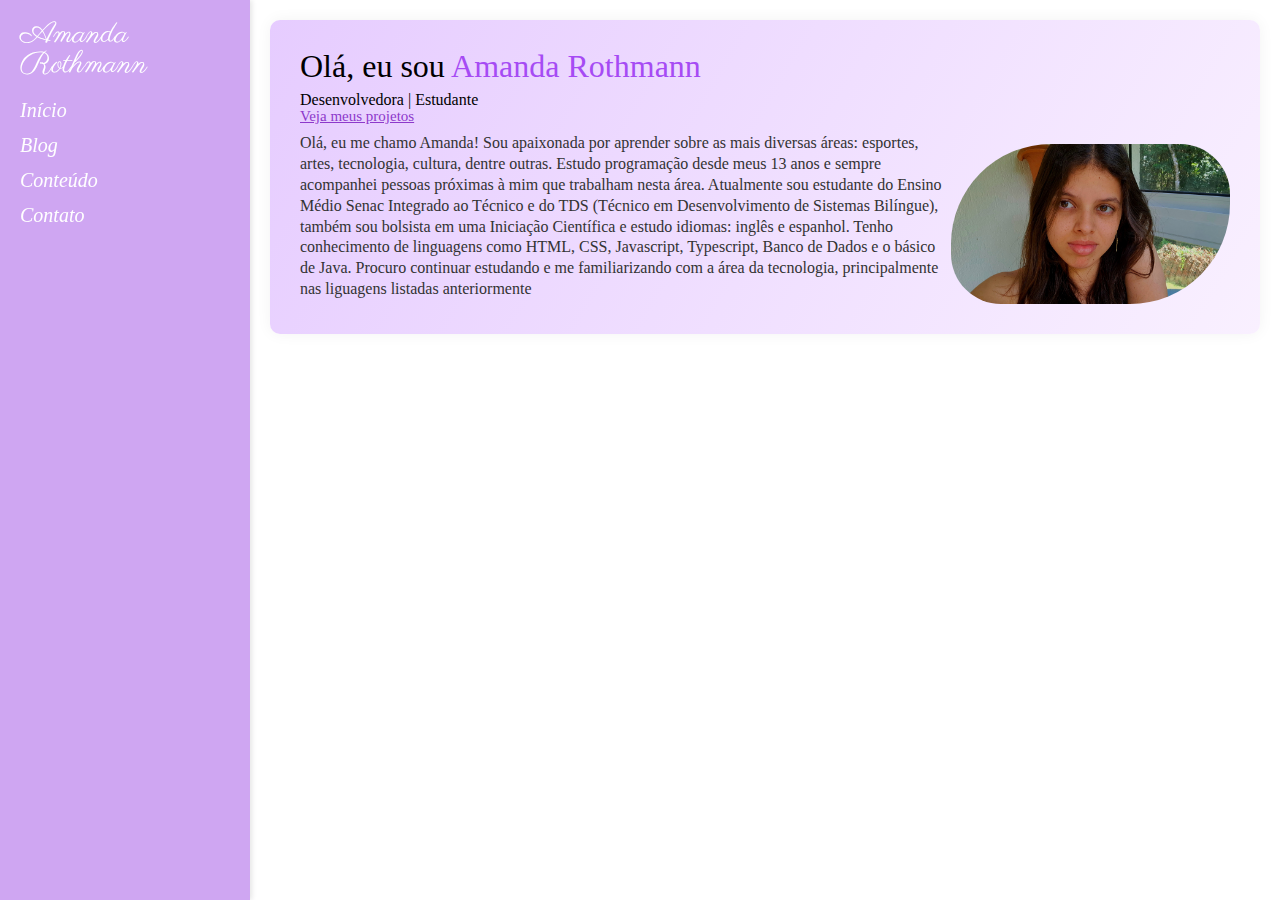
<file: index.html>
<!DOCTYPE html>
<html lang="pt-br">

<head>
    <meta charset="UTF-8" />
    <meta name="viewport" content="width=device-width, initial-scale=1.0" />
    <title>Início | Amanda Rothmann</title>
    <link rel="stylesheet" href="./Portfolio-amanda/CSS/reset.css">
    <link rel="stylesheet" href="./Portfolio-amanda/CSS/style.css">
    <link rel="preconnect" href="https://fonts.googleapis.com">
    <link rel="preconnect" href="https://fonts.gstatic.com" crossorigin>
    <link href="https://fonts.googleapis.com/css2?family=Parisienne&display=swap" rel="stylesheet">
</head>

<body>
    <div class="container">
        <aside class="sidebar">
            <h2 class="parisienne-regular">Amanda Rothmann</h2>
            <nav>
                <ul>
                    <li><a class="link" href="index.html"><i class="inicio"></i>Início</a></li>
                    <li><a class="link" href="blog.html"><i class="blog"></i>Blog</a></li>
                    <li><a class="link" href="conteudo.html"><i class="conteudo"></i>Conteúdo</a></li>
                    <li><a class="link" href="contato.html"><i class="contato"></i>Contato</a></li>
                </ul>
            </nav>
        </aside>

        <main class="content">
            <section class="me">
                <h1>Olá, eu sou <i>Amanda Rothmann</i></h1>
                <p>Desenvolvedora | Estudante</p>
                <a href="blog.html">Veja meus projetos</a>

                <div id="container-me">
                    <p class="p-about" id="first-p">Olá, eu me chamo Amanda! Sou apaixonada por aprender sobre as mais diversas áreas: esportes, artes, tecnologia, cultura, dentre outras.
                    Estudo programação desde meus 13 anos e sempre acompanhei pessoas próximas à mim que trabalham nesta área.
                    Atualmente sou estudante do Ensino Médio Senac Integrado ao Técnico e do TDS (Técnico em Desenvolvimento de Sistemas Bilíngue), também sou bolsista em uma Iniciação Científica e estudo idiomas: inglês e espanhol.
                    Tenho conhecimento de linguagens como HTML, CSS, Javascript, Typescript, Banco de Dados e o básico de Java.
                    Procuro continuar estudando e me familiarizando com a área da tecnologia, principalmente nas liguagens listadas anteriormente</p>

                    <img id="image-me" src="./Portfolio-amanda/IMG/image-me.jpg" alt="foto - autora, amanda-rothmann">
                </div>
            </section>
        </main>
    </div>
</body>

</html>
</file>
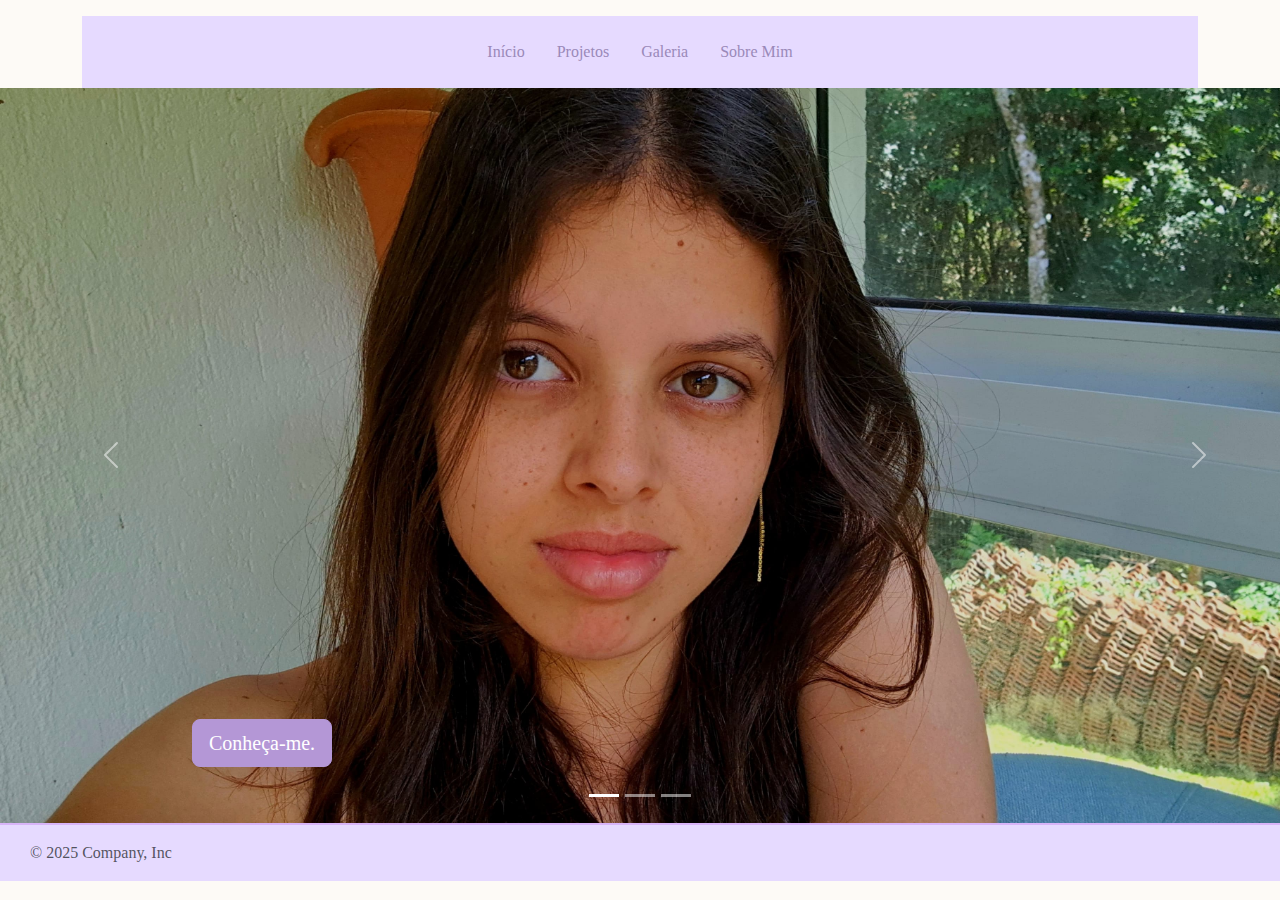
<file: Bootstrap/index.html>
<!DOCTYPE html>
<html lang="pt-br">

<head>
    <meta charset="UTF-8">
    <meta name="viewport" content="width=device-width, initial-scale=1.0">
    <title>Início | amanda-rothmann</title>
    <link rel="stylesheet" href="https://cdn.jsdelivr.net/npm/bootstrap@5.3.5/dist/css/bootstrap.min.css">

    <style>
        :root {
            --roxo-claro: #d8b4f8;
            --roxo-pastel: #c9b6e4;
            --lavanda: #e6daff;
            --off-white: #fdfaf6;
            --roxo-médio: #b497d6;
            --roxo-escuro: #9a89b9;
        }

        body {
            background-color: var(--off-white);
            color: #5e4b75;
            font-family: 'Times New Roman', Times, serif;
        }

        header {
            background-color: var(--lavanda);
            margin-top: 1rem;
        }

        .nav-pills .nav-link {
            color: var(--roxo-escuro);
        }

        .carousel-inner {
            background-color: var(--lavanda);
        }

        .btn-primary {
            background-color: var(--roxo-médio);
            border-color: var(--roxo-médio);
        }

        .btn-primary:hover {
            background-color: var(--roxo-escuro);
            border-color: var(--roxo-escuro);
        }

        footer {
            background-color: var(--lavanda);
            color: var(--roxo-escuro);
            border-top: 2px solid var(--roxo-claro);
        }

        span {
            margin-left: 30px;
        }

        .carousel-caption h1,
        .carousel-caption p {
            color: #4a3f58;
        }
    </style>
</head>

<body>
    <div class="container">
        <header class="d-flex justify-content-center py-3">
            <ul class="nav nav-pills">
                <li class="nav-item"><a href="index.html" class="nav-link">Início</a></li>
                <li class="nav-item"><a href="blog.html" class="nav-link">Projetos</a></li>
                <li class="nav-item"><a href="galery.html" class="nav-link">Galeria</a></li>
                <li class="nav-item"><a href="about.html" class="nav-link">Sobre Mim</a></li>
            </ul>
        </header>
    </div>

    <main>
        <div id="myCarousel" class="carousel slide mb-6" data-bs-ride="carousel">
            <div class="carousel-indicators">
                <button type="button" data-bs-target="#myCarousel" data-bs-slide-to="0" class="active"
                    aria-current="true" aria-label="Slide 1"></button>
                <button type="button" data-bs-target="#myCarousel" data-bs-slide-to="1" aria-label="Slide 2"></button>
                <button type="button" data-bs-target="#myCarousel" data-bs-slide-to="2" aria-label="Slide 3"></button>
            </div>
            <div class="carousel-inner">
                <div class="carousel-item active">
                    <img src="img/amanda-image.jfif" class="bd-placeholder-img" width="100%" height="100%" xmlns="http://www.w3.org/2000/svg"
                        aria-hidden="true" preserveAspectRatio="xMidYMid slice">
                        <rect width="100%" height="100%" fill="var(--bs-secondary-color)" />
                </img>
                    <div class="container">
                        <div class="carousel-caption text-start">
                            <p><a class="btn btn-lg btn-primary" href="about.html">Conheça-me.</a></p>
                        </div>
                    </div>
                </div>
                <div class="carousel-item">
                    <img src="img/code.jpg" class="bd-placeholder-img" width="100%" height="100%" xmlns="http://www.w3.org/2000/svg"
                        aria-hidden="true" preserveAspectRatio="xMidYMid slice">
                        <rect width="100%" height="100%" fill="var(--bs-secondary-color)" />
                </img>
                    <div class="container">
                        <div class="carousel-caption">
                            <p><a class="btn btn-lg btn-primary" href="blog.html">Veja meus projetos</a></p>
                        </div>
                    </div>
                </div>
                <div class="carousel-item">
                    <img src="img/galery.jpg" class="bd-placeholder-img" width="100%" height="100%" xmlns="http://www.w3.org/2000/svg"
                        aria-hidden="true" preserveAspectRatio="xMidYMid slice">
                        <rect width="100%" height="100%" fill="var(--bs-secondary-color)" />
                </img>
                    <div class="container">
                        <div class="carousel-caption text-end">
                            <p><a class="btn btn-lg btn-primary" href="galery.html">Veja minha Galeria</a></p>
                        </div>
                    </div>
                </div>
            </div>
            <button class="carousel-control-prev" type="button" data-bs-target="#myCarousel" data-bs-slide="prev">
                <span class="carousel-control-prev-icon" aria-hidden="true"></span>
                <span class="visually-hidden">Previous</span>
            </button>
            <button class="carousel-control-next" type="button" data-bs-target="#myCarousel" data-bs-slide="next">
                <span class="carousel-control-next-icon" aria-hidden="true"></span>
                <span class="visually-hidden">Next</span>
            </button>
        </div>
    </main>

    <footer class="d-flex py-3">
        <div class="col-md-4 d-flex align-items-center">
            <span class="mb-3 mb-md-0 text-body-secondary">&copy; 2025 Company, Inc</span>
        </div>
    </footer>

    <script src="https://cdn.jsdelivr.net/npm/bootstrap@5.3.5/dist/js/bootstrap.bundle.min.js"></script>
</body>

</html>
</file>
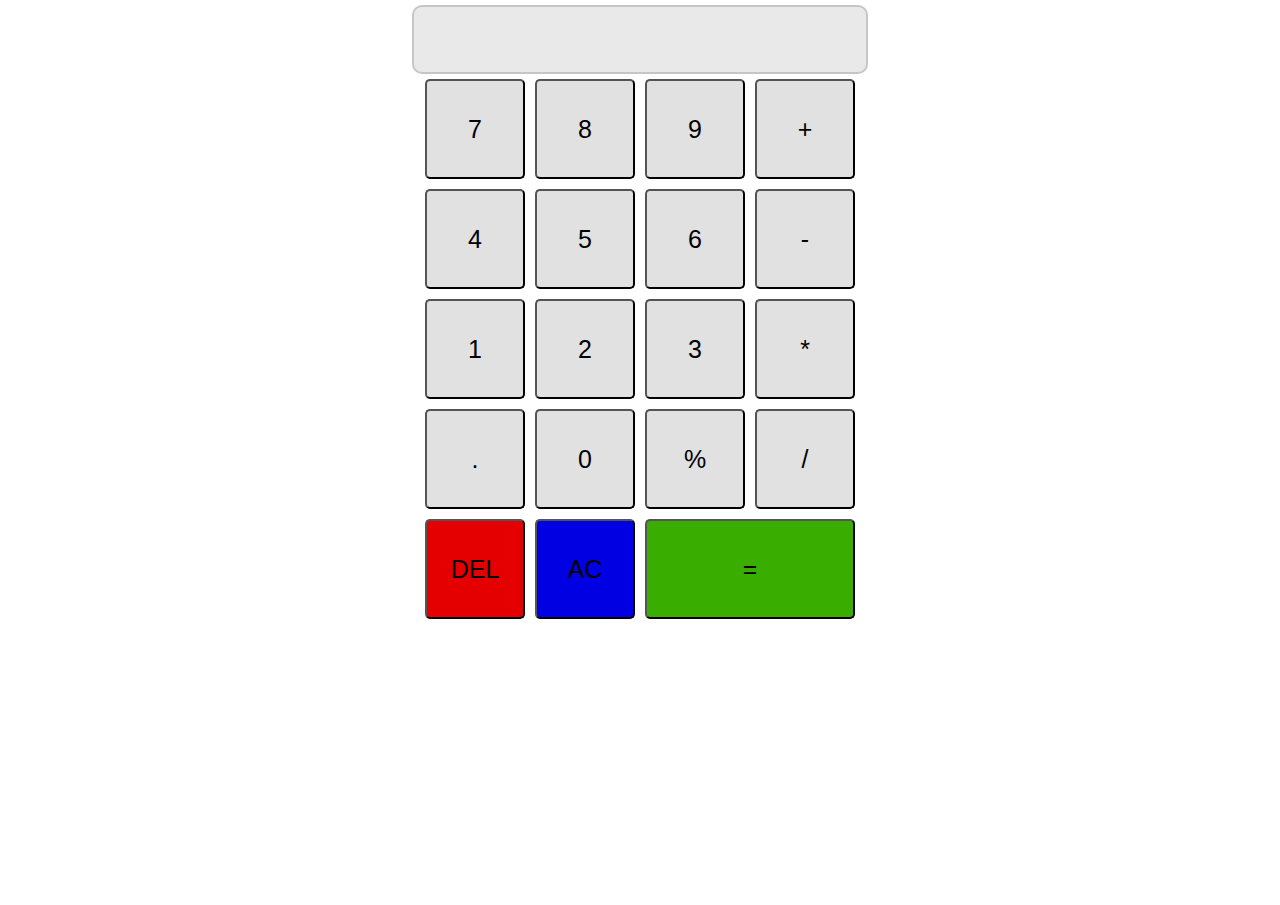
<file: Calculadora/index.html>
<!DOCTYPE html>
<html lang="pt-br">
<head>
    <meta charset="UTF-8">
    <meta name="viewport" content="width=device-width, initial-scale=1.0">
    <title>Front End Web | Calculadora</title>
    <link rel="stylesheet" href="reset.css">
    <link rel="stylesheet" href="style.css">
</head>
<body>
    <main id="calculator">
        <input type="text" id="inputText" disabled>

        <div id="buttons">
            <button class="button" onclick="addNumber('7')">7</button>
            <button class="button" onclick="addNumber('8')">8</button>
            <button class="button" onclick="addNumber('9')">9</button>
            <button class="button" onclick="addOperator('+')">+</button>

            <button class="button" onclick="addNumber('4')">4</button>
            <button class="button" onclick="addNumber('5')">5</button>
            <button class="button" onclick="addNumber('6')">6</button>
            <button class="button" onclick="addOperator('-')">-</button>

            <button class="button" onclick="addNumber('1')">1</button>
            <button class="button" onclick="addNumber('2')">2</button>
            <button class="button" onclick="addNumber('3')">3</button>
            <button class="button" onclick="addOperator('*')">*</button>

            <button class="button" onclick="addDecimal()">.</button>
            <button class="button" onclick="addNumber('0')">0</button>
            <button class="button" onclick="addOperator('%')">%</button>

            <button class="button" onclick="addOperator('/')">/</button>

            <button id="delete" class="button" onclick="delText()">DEL</button>
            <button id="clear" class="button" onclick="clearText()">AC</button>
            <button id="equal-button" class="button" onclick="calculate()">=</button>
        </div>
    </main>

    <script src="script.js"></script>
</body>
</html>
</file>
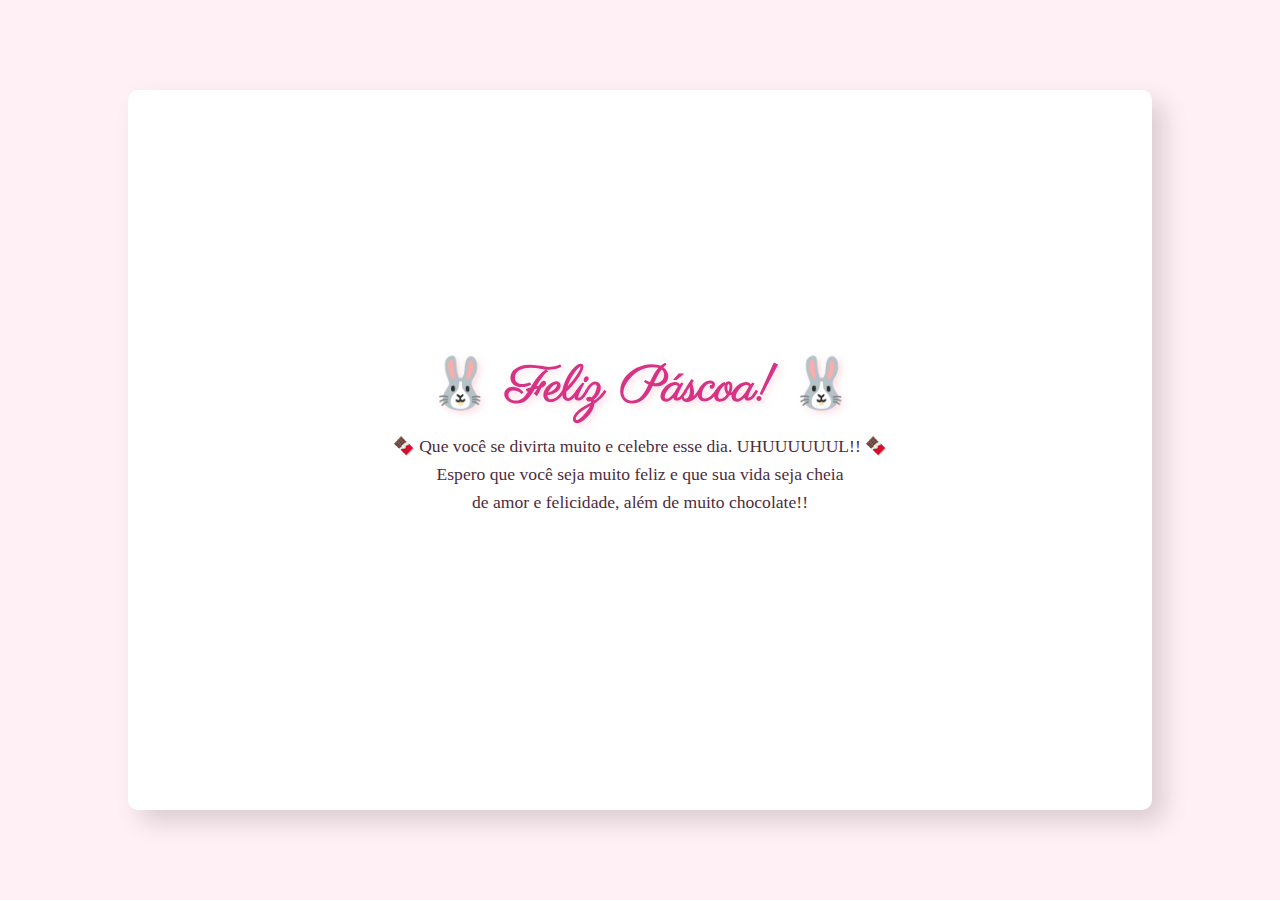
<file: Pascoa/index.html>
<!DOCTYPE html>
<html lang="pt-BR">

<head>
    <meta charset="UTF-8" />
    <meta name="viewport" content="width=device-width, initial-scale=1.0" />
    <title>Cartão de Páscoa</title>
    <link rel="stylesheet" href="style.css" />
    <link rel="preconnect" href="https://fonts.googleapis.com">
    <link rel="preconnect" href="https://fonts.gstatic.com" crossorigin>
    <link href="https://fonts.googleapis.com/css2?family=Parisienne&display=swap" rel="stylesheet">
</head>

<body>
    <div class="div-pascoa">
        <h1 class="feliz">🐰 Feliz Páscoa! 🐰</h1>
        <p class="mensagem">
            🍫 Que você se divirta muito e celebre esse dia. UHUUUUUUL!! 🍫
            <br>
            Espero que você seja muito feliz e que sua vida seja cheia <br>de amor e felicidade, além de muito chocolate!!
        </p>
        <div class="ovos">
        </div>
    </div>
</body>

</html>
</file>
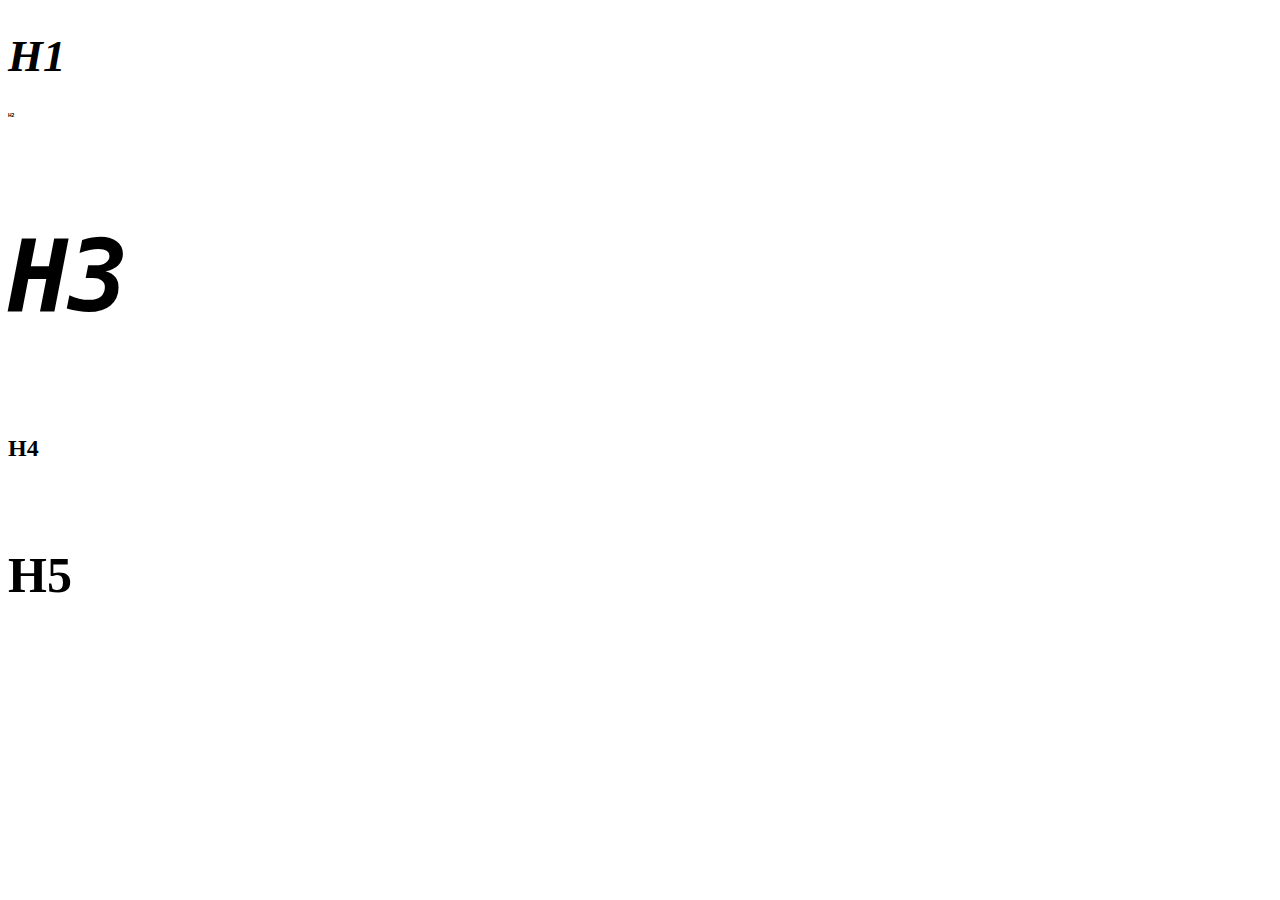
<file: Aulas/Aula03/index.html>
<!DOCTYPE html>
<html lang="pt-BR">
<head>
    <meta charset="UTF-8">
    <meta name="viewport" content="width=device-width, initial-scale=1.0">
    <title>Front End 3</title>
    <link rel="stylesheet" href="./css/style.css">
</head>
<body>
    <h1>H1</h1>
    <h2>H2</h2>
    <h3>H3</h3>
    <h4>H4</h4>
    <h5>H5</h5>
</body>
</html>
</file>
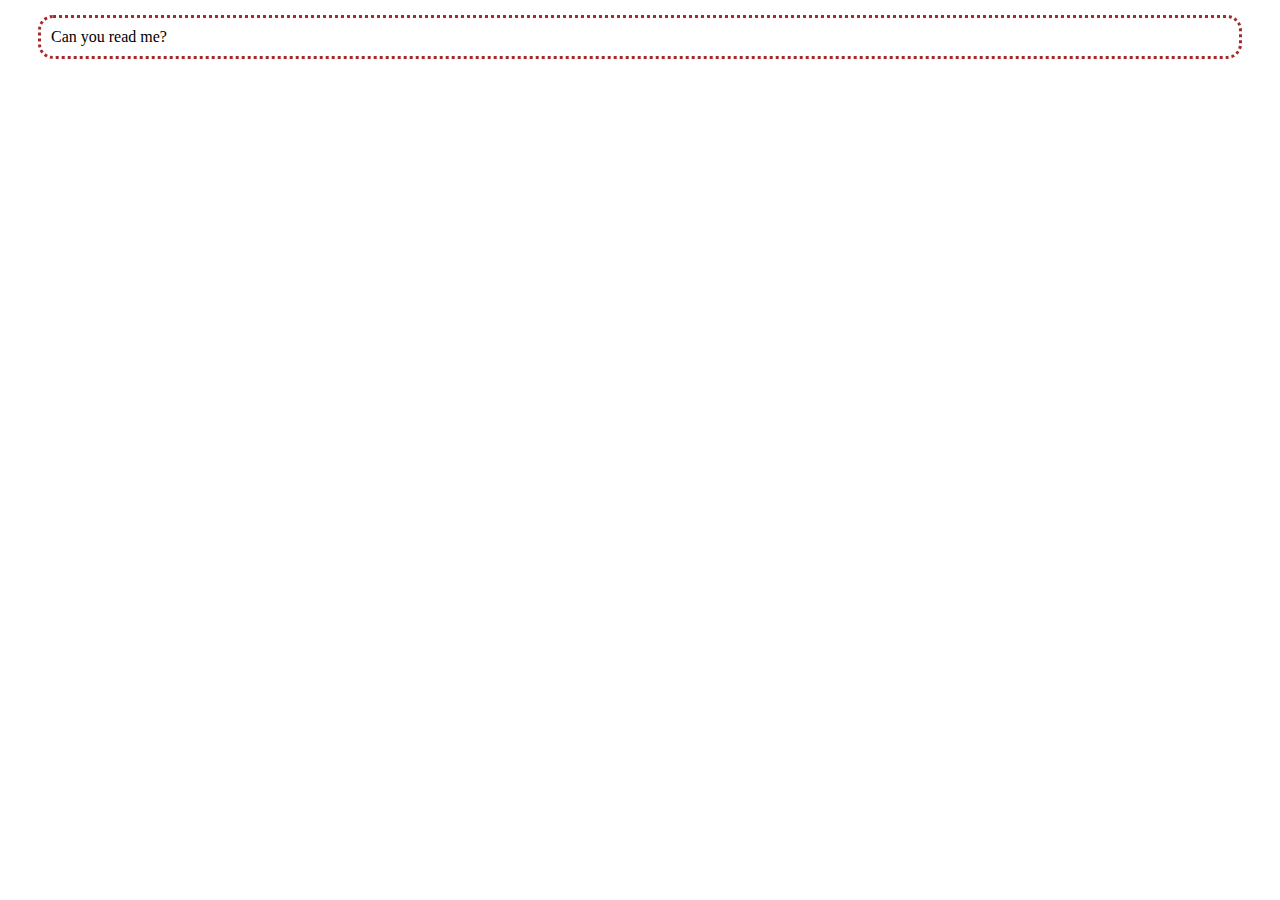
<file: Aulas/Aula04/index.html>
<!DOCTYPE html>
<html lang="en">

<head>
    <meta charset="UTF-8">
    <meta name="viewport" content="width=device-width, initial-scale=1.0">
    <title>Front End 4.0</title>
    <link rel="stylesheet" href="./CSS/style.css">
</head>

<body>
    <p>Can you read me?</p>
</body>

</html>
</file>
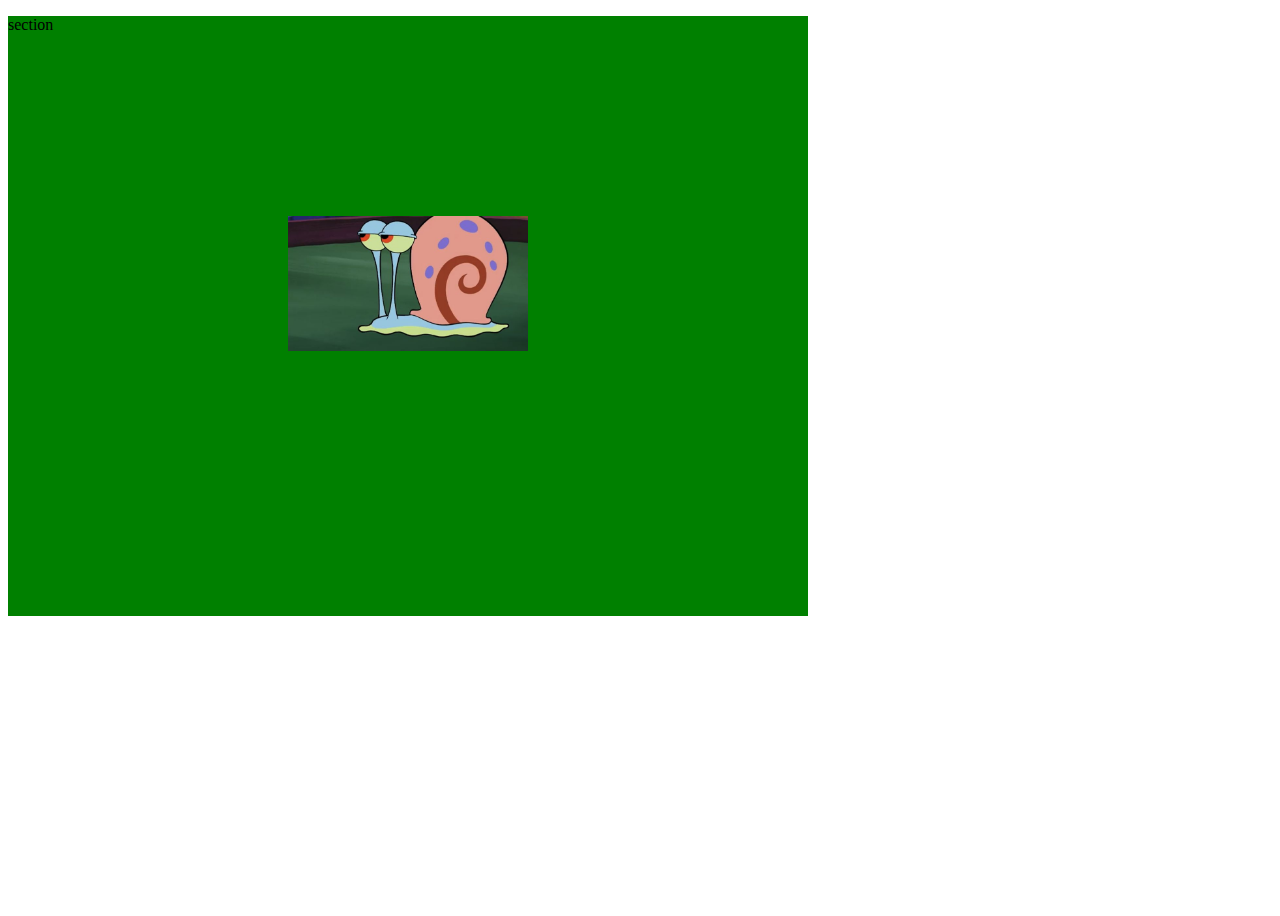
<file: Aulas/Aula06/index.html>
<!DOCTYPE html>
<html lang="pt-BR">
<head>
    <meta charset="UTF-8">
    <meta name="viewport" content="width=device-width, initial-scale=1.0">
    <title>Front End Web 6.1</title>
    <link rel="stylesheet" href="./CSS/style.css">
</head>
<body>
    <section class="dpainel">
        <img id="gary-image" src="./IMG/gary_image.jpg" alt="imagem de Gary o caramujo de Bob Esponja">
        <p>section</p>
    </section>
</body>
</html>
</file>
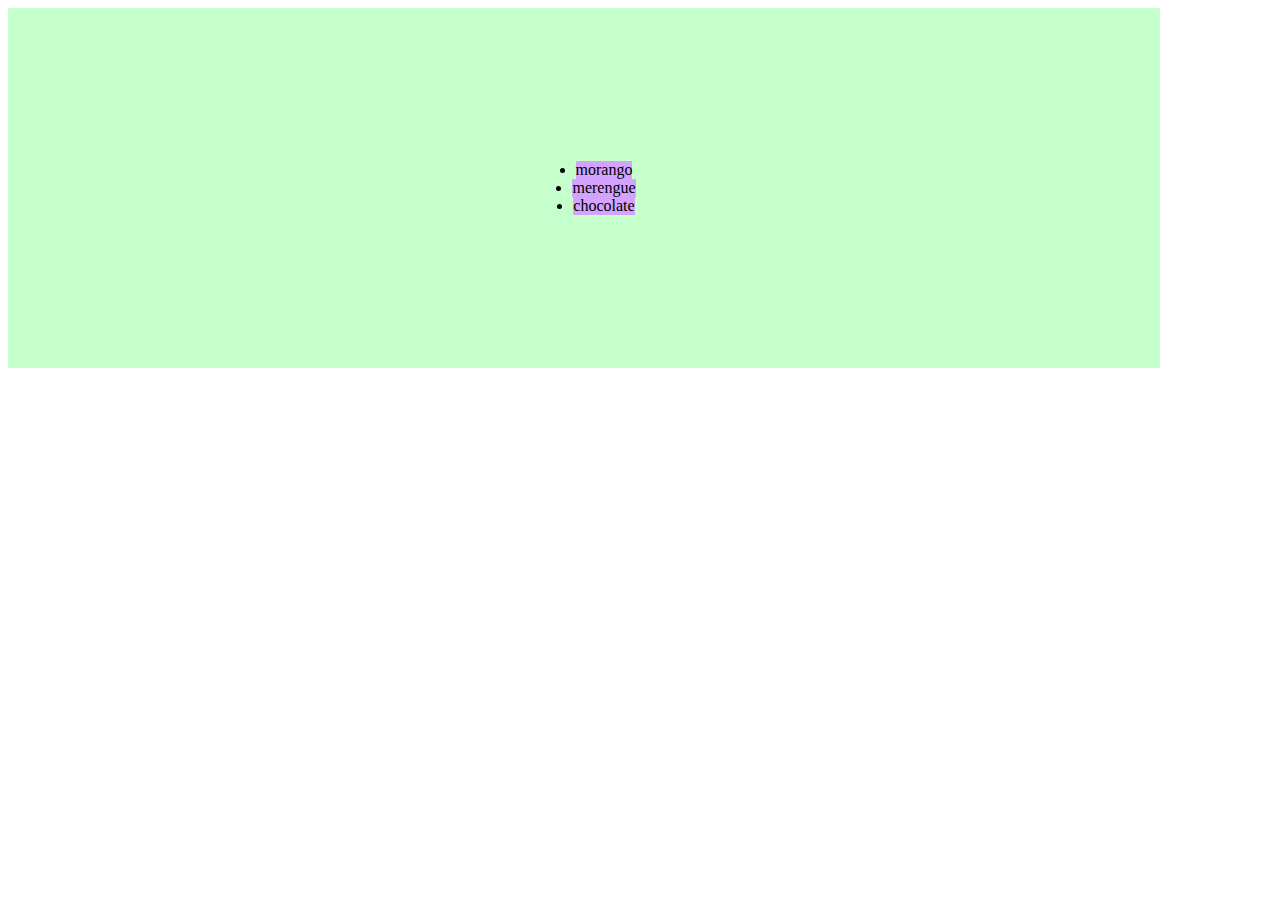
<file: Aulas/Aula07/index.html>
<!DOCTYPE html>
<html lang="en">

<head>
    <meta charset="UTF-8">
    <meta name="viewport" content="width=device-width, initial-scale=1.0">
    <title>Front End Web 7.0</title>
    <link rel="stylesheet" href="./CSS/style.css">
</head>

<body>
    <main class="container">
        <ul>
            <li>morango</li>
            <li>merengue</li>
            <li>chocolate</li>
        </ul>

    </main>
</body>

</html>
</file>
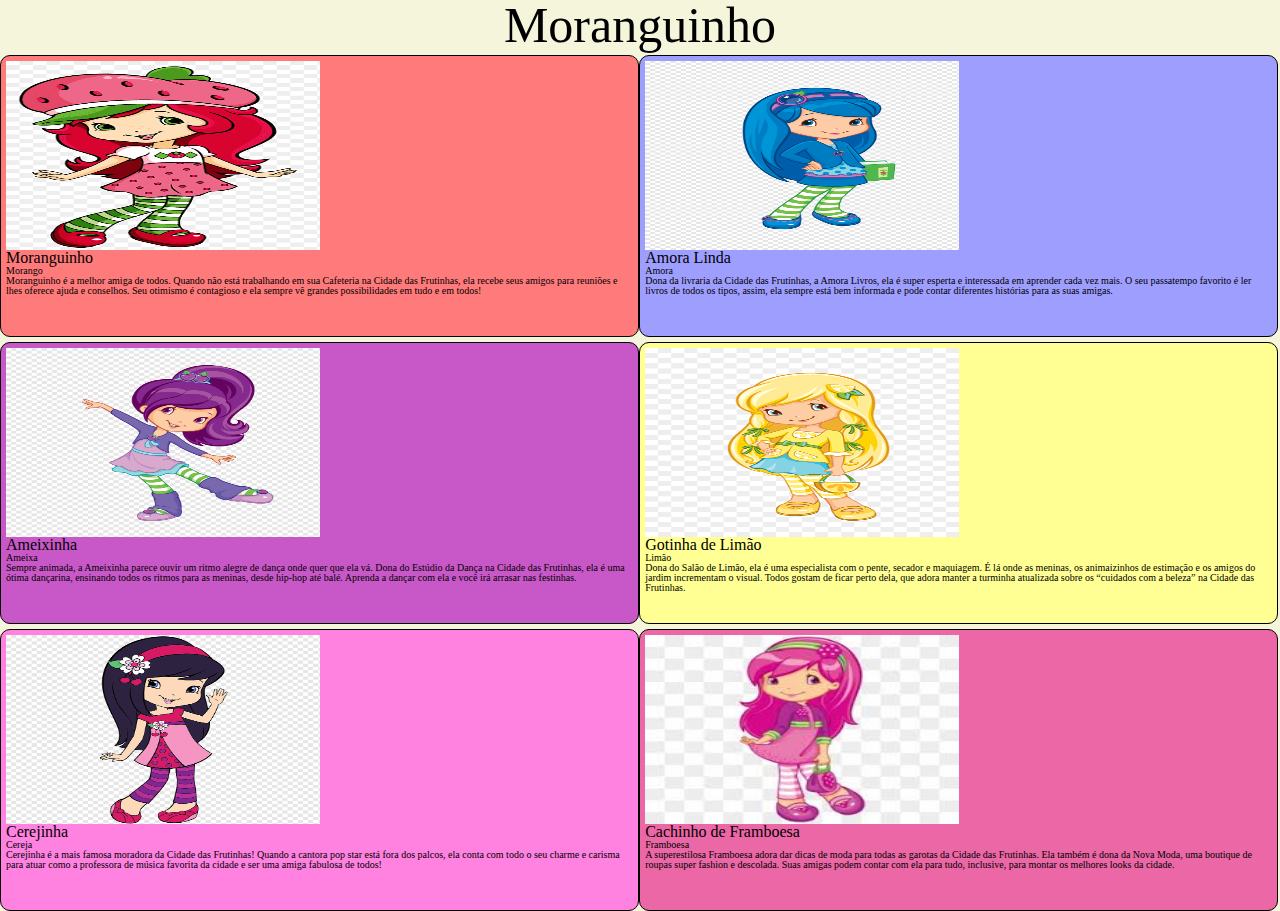
<file: Aulas/Aula08/index.html>
<!DOCTYPE html>
<html lang="pt-BR">

<head>
    <meta charset="UTF-8">
    <meta name="viewport" content="width=device-width, initial-scale=1.0">
    <title>Front End Web 8.1</title>
    <link rel="stylesheet" href="./CSS/reset.css">
    <link rel="stylesheet" href="./CSS/style.css">
</head>

<body>
    <header>
        <h1>Moranguinho</h1>
    </header>
    <main class="container">
        <div class="personagem" data-classe="morango" id="moranguinho">
            <img class="img-personagem" src="./IMG/moranguinho.png" alt="moranguinho">
            <h3>Moranguinho</h3>
            <p><i>Morango</i></p>
            <p>Moranguinho é a melhor amiga de todos. Quando não está trabalhando em sua Cafeteria na Cidade das
                Frutinhas,
                ela recebe seus amigos para reuniões e lhes oferece ajuda e conselhos. Seu otimismo é contagioso e ela
                sempre vê grandes possibilidades em tudo e em todos!</p>
        </div>
        <div class="personagem" data-classe="amora" id="amora">
            <img class="img-personagem" src="./IMG/amora.png" alt="amora">
            <h3>Amora Linda</h3>
            <p><i>Amora</i></p>
            <p>Dona da livraria da Cidade das Frutinhas, a Amora Livros, ela é super esperta e interessada em aprender
                cada
                vez mais. O seu passatempo favorito é ler livros de todos os tipos, assim, ela sempre está bem informada
                e
                pode contar diferentes histórias para as suas amigas.</p>
        </div>
        <div class="personagem" data-classe="ameixa" id="ameixinha">
            <img class="img-personagem" src="./IMG/ameixinha.png" alt="">
            <h3>Ameixinha</h3>
            <p><i>Ameixa</i></p>
            <p>Sempre animada, a Ameixinha parece ouvir um ritmo alegre de dança onde quer que ela vá. Dona do Estúdio
                da
                Dança na Cidade das Frutinhas, ela é uma ótima dançarina, ensinando todos os ritmos para as meninas,
                desde
                hip-hop até balé. Aprenda a dançar com ela e você irá arrasar nas festinhas.</p>
        </div>
        <div class="personagem" data-classe="limao" id="limaozinha">
            <img class="img-personagem" src="./IMG/limaozinha.png" alt="limaozinha">
            <h3>Gotinha de Limão</h3>
            <p><i>Limão</i></p>
            <p>Dona do Salão de Limão, ela é uma especialista com o pente, secador e maquiagem. É lá onde as meninas, os
                animaizinhos de estimação e os amigos do jardim incrementam o visual. Todos gostam de ficar perto dela,
                que
                adora manter a turminha atualizada sobre os “cuidados com a beleza” na Cidade das Frutinhas.</p>
        </div>
        <div class="personagem" data-classe="cereja" id="cerejinha">
            <img class="img-personagem" src="./IMG/cerejinha.png" alt="cerejinha">
            <h3>Cerejinha</h3>
            <p><i>Cereja</i></p>
            <p>Cerejinha é a mais famosa moradora da Cidade das Frutinhas! Quando a cantora pop star está fora dos
                palcos,
                ela conta com todo o seu charme e carisma para atuar como a professora de música favorita da cidade e
                ser
                uma amiga fabulosa de todos!</p>
        </div>
        <div class="personagem" data-classe="framboesa" id="framboesa">
            <img class="img-personagem" src="./IMG/framboesa.jpg" alt="framboesa">
            <h3>Cachinho de Framboesa</h3>
            <p><i>Framboesa</i></p>
            <p>A superestilosa Framboesa adora dar dicas de moda para todas as garotas da Cidade das Frutinhas. Ela
                também é
                dona da Nova Moda, uma boutique de roupas super fashion e descolada. Suas amigas podem contar com ela
                para
                tudo, inclusive, para montar os melhores looks da cidade.</p>
        </div>
    </main>
</body>

</html>
</file>
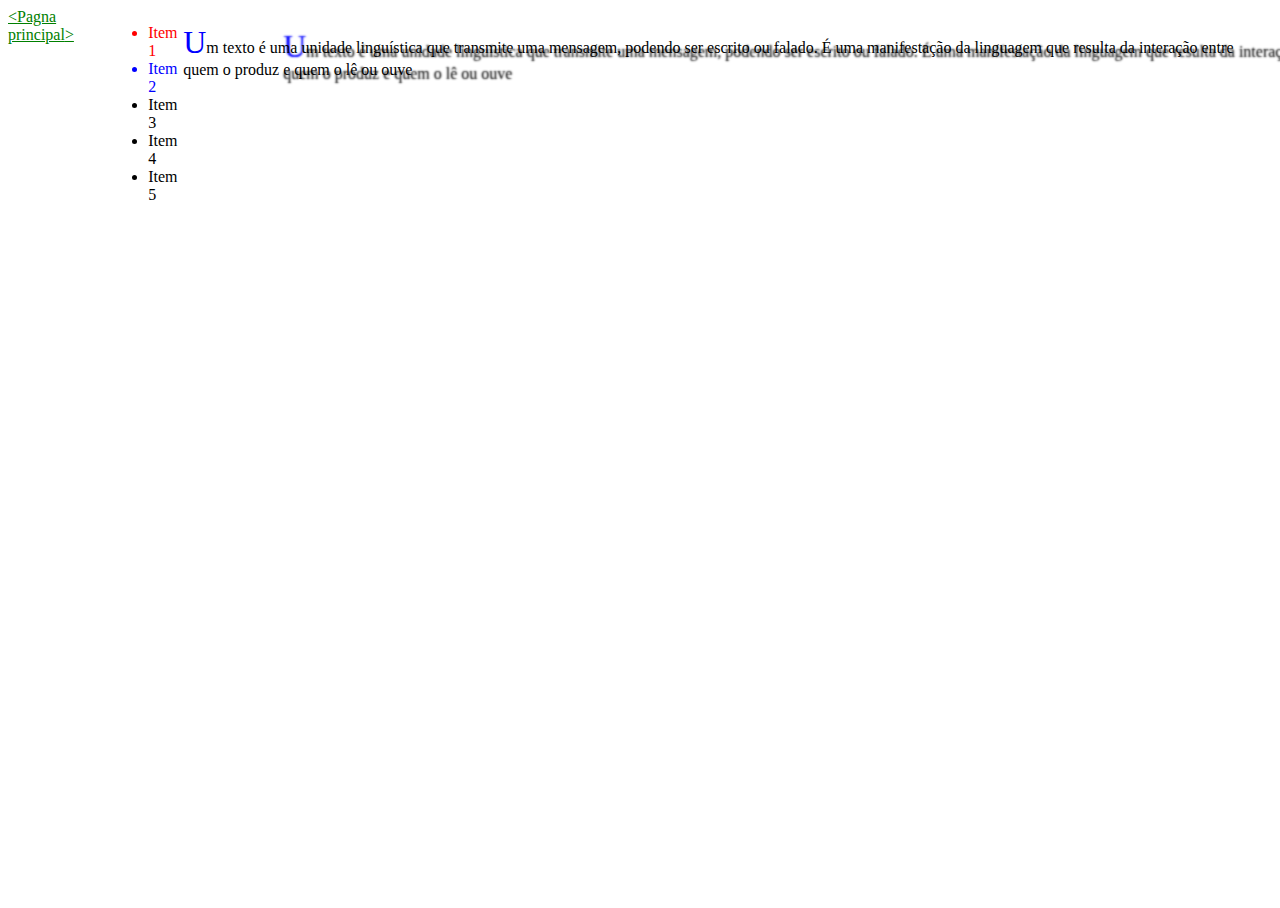
<file: Aulas/Aula10/index.html>
<!DOCTYPE html>
<html lang="en">

<head>
    <meta charset="UTF-8">
    <meta name="viewport" content="width=device-width, initial-scale=1.0">
    <title>Document</title>
    <link rel="stylesheet" href="./CSS/style.css">
</head>

<body>
    <main>
        <a href="index.html">Pagna principal</a>
        <ul>
            <li>Item 1</li>
            <li>Item 2</li>
            <li>Item 3</li>
            <li>Item 4</li>
            <li>Item 5</li>
        </ul>

        <p>Um texto é uma unidade linguística que transmite uma mensagem, podendo ser escrito ou falado. É uma
            manifestação da linguagem que resulta da interação entre quem o produz e quem o lê ou ouve</p>
    </main>
</body>

</html>
</file>
<file: Portfolio-amanda/CSS/style.css>
* {
    margin: 0;
    padding: 0;
    box-sizing: border-box;
    font-family: 'Times New Roman', Times, serif;
}

body, html {
    width: 100%;
    height: 100%;
}

/*Correção de tamanhos (títulos)*/
h1 {
    font-size: 32px;
    margin-bottom: 10px;
}

h2 {
    font-size: 24px;
}

h3 {
    font-size: 18px;
}

a {
    font-size: 15px;
}

.link {
    font-size: 20px;
    font-style: italic;
}

.parisienne-regular {
    font-family: "Parisienne", cursive;
    font-size: 30px;
}

#container-me {
    display: flex;
    justify-content: center;
    align-items: center;
    width: 100%;
    height: auto;
}

.sidebar {
    display: block;
    width: 250px;
    background-color: #cfa6f2;
    color: #fff;
    padding: 20px;
    position: fixed;
    height: 100%;
    box-shadow: 2px 0 5px rgba(0, 0, 0, 0.1);
}

.sidebar h2 {
    margin-bottom: 20px;
}

.sidebar nav ul {
    list-style: none;
}

.sidebar nav ul li {
    margin-bottom: 15px;
}

.sidebar nav ul li a {
    color: #fff;
    text-decoration: none;
    transition: color 0.3s;
}

.sidebar nav ul li a:hover {
    color: #fce4ff;
}

.content {
    margin-left: 250px;
    padding: 20px;
}

.me {
    background: linear-gradient(120deg, #e6ccff, #f9f0ff);
    padding: 30px;
    border-radius: 10px;
    margin-bottom: 10px;
    box-shadow: 0 0 15px rgba(0, 0, 0, 0.05);
    animation: fadeIn 1s ease;
}

.me h1 {
    margin-bottom: 10px;
}

.me h1 i {
    color: #a64bf4;
}


.projects {
    margin-top: 30px;
}

.projects h2 {
    margin-bottom: 20px;
}

.project-card {
    background: linear-gradient(120deg, #e6ccff, #f9f0ff);
    width: 32.7%;
}

.image-project {
    width: 100%;
}

a {
    color: #8d39cb;
}

a:hover {
    color: #320056;
}

@keyframes fadeIn {
    from {
        opacity: 0;
        transform: translateY(20px);
    }

    to {
        opacity: 1;
        transform: translateY(0);
    }
}

@media (max-width: 768px) {
    .sidebar {
        position: relative;
        width: 100%;
        height: auto;
    }

    .content {
        margin-left: 0;
        padding: 10px;
    }

    .contact {
        text-align: center;
    }
}

.projects h3 {
    margin-bottom: 20px;
}

.project-grid {
    display: flex;
    flex-wrap: wrap;
    gap: 10px;
}

.project-card {
    background-color: #f2e6fc;
    padding: 10px;
    border-radius: 10px;
    box-shadow: 0 5px 10px rgba(0, 0, 0, 0.05);
    transition: transform 0.3s ease, box-shadow 0.3s ease;
    min-width: 350px;
}

.project-card:hover {
    transform: translateY(-5px);
    box-shadow: 0 10px 20px rgba(0, 0, 0, 0.1);
}

.image-project {
    width: 100%;
    border-radius: 2px;
    margin-bottom: 5px;
}

#image-me {
    width: 30%;
    margin-top: 20px;
    border-radius: 100px 50px;
    display: flex;
    align-self: center;
}

.p-about {
    font-size: 16px;
    line-height: 1.3;
    color: #333;
    margin-top: 5px;
}

@media (max-width: 768px) {
    .sidebar {
        position: relative;
        width: 100%;
        height: auto;
    }

    .content {
        margin-left: 0;
        padding: 10px;
    }

    .project-grid {
        flex-direction: column;
    }

    .project-card {
        width: 100%;
    }
}

.content-posts {
    display: flex;
    flex-direction: column;
    gap: 15px;
    margin-top: 20px;
}

.content-post {
    background-color: #fdf6ff;
    padding: 15px;
    border-left: 4px solid #c49edb;
    border-radius: 12px;
    box-shadow: 0 2px 6px rgba(0, 0, 0, 0.05);
}

.content-post h2 {
    margin-bottom: 5px;
    color: #a84eb9;
}

.post {
    background: linear-gradient(120deg, #e6ccff, #f9f0ff);
    border-radius: 15px;
    padding: 15px;
    width: auto;
    text-align: center;
    box-shadow: 0 4px 10px rgba(0, 0, 0, 0.3);
}

#inputlupa {
    width: 50%;
}

#btn-buscar {
    background-color: #f2e6fc;
    color: #320056;
}
</file>
<file: Calculadora/style.css>
* {
    margin: 0;
    padding: 0;
}

body, html {
    width: 100%;
    height: 100%;
    display: flex;
    justify-content: center;
    align-items: center;
    background-image: url('https://www.theparisreview.org/blog/wp-content/uploads/2019/07/istock-512102071.jpg');
    background-size: cover;
}

#calculator {
    display: flex;
    flex-direction: column;
    align-items: center;
    height: 100%;
    margin-top: 10px;
}

#inputText {
    width: 80%;
    margin-bottom: 5px;
    font-size: 40px;
    padding: 10px;
    border: 2px solid #c6c6c6;
    border-radius: 10px;
    background-color: #e9e9e9;
    transition: background-color 0.1s ease;
}

#inputText:hover {
    background-color: #d2d2d2;
}

#buttons {
    display: grid;
    grid-template-columns: repeat(4, 100px);
    gap: 10px;
}

.button {
    font-size: 25px;
    background-color: #e1e1e1;
    border-radius: 5px;
    width: 100px;
    height: 100px;
    transition: background-color 0.1s ease;
}

.button:hover {
    background-color: #cbcbcb;
}

#delete {
    background-color: #e40000;
    transition: background-color 0.1s ease;
    margin-bottom: 10px;
}

#delete:hover {
    background-color: #960000;
}

#equal-button {
    background-color: #3aae00;
    transition: background-color 0.1s ease;
    width: 210px;
}

#equal-button:hover {
    background-color: #205f00;
}

#clear {
    background-color: #0000e2;
    transition: background-color 0.1s ease;
}

#clear:hover {
    background-color: #00008a;
}
</file>
<file: Pascoa/style.css>
* {
    margin: 0;
    padding: 0;
    box-sizing: border-box;
}

html {
    width: 100%;
    height: 100%;
}

body {
    width: 100%;
    height: 100%;
    background: #fff0f5;
    display: flex;
    justify-content: center;
    align-items: center;
}

.div-pascoa {
    width: 80%;
    height: 80%;
    display: flex;
    align-items: center;
    justify-content:center;
    flex-direction: column;
    background-color: #fff;
    border-radius: 10px;
    box-shadow: 12px 12px 25px rgba(0, 0, 0, 0.15);
    text-align: center;
}

.feliz:hover {
    box-shadow: 15px 15px 30px rgba(0, 0, 0, 0.2);
}

.feliz {
    display: flex;
    justify-content: flex-start;
    font-family: 'Parisienne', cursive;
    font-size: 50px;
    color: #d63384;
    margin-bottom: 10px;
    text-shadow: 3px 3px 6px rgba(255, 192, 203, 0.5);
}

.to {
    font-size: 1.5rem;
    color: #993366;
    margin-bottom: 20px;
    text-shadow: 2px 2px 4px rgba(255, 182, 193, 0.5);
}

.mensagem {
    font-size: 1.1rem;
    color: #4d2c3d;
    margin-bottom: 30px;
    line-height: 1.6;
}

.ovos {
    display: flex;
    justify-content: center;
    gap: 20px;
}
</file>
<file: Aulas/Aula03/css/style.css>
h1 {
    font-family: serif;
    font-style: italic;
    font-size: 45px;
}

h2 {
    font-family: sans-serif;
    font-style: bold;
    font-size: 5px;
}

h3 {
    font-family: monospace;
    font-style: oblique;
    font-size: 100px;
}

h4 {
    font-family: cursive;
    font-style: normal;
    font-size: 24px;
}

h5 {
    font-family: fantasy;
    font-size: 50px;
}
</file>
<file: Aulas/Aula04/CSS/style.css>
p {
    border-color: brown;
    border-width: 3px;
    border-radius: 15px;
    border-style: dotted;
    padding: 10px;
    margin: 15px 30px;
}
</file>
<file: Aulas/Aula06/CSS/style.css>
html {
    width: 100%;
    height: 100%;
}

body {
    width: 100%;
    height: 100%;
}

.dpainel {
    background-color: green;
    width: 800px;
    height: 600px;
    position: relative;
}

#gary-image {
    width: 30%;
    position: absolute;
    top: 200px;
    right: 280px;
}
</file>
<file: Aulas/Aula07/CSS/style.css>
html,
body {
    width: 100%;
    height: 100%;
}

.container {
    width: 90%;
    height: 40%;
    background-color: rgb(196, 255, 204);
    display: flex;
    justify-content: center;
    align-items: center;
}

ul {
    display: flex;
    height: 100%;
    flex-direction: column;
    justify-content: center;
    align-items: center;
}

li {
    background-color: rgb(211, 163, 255);
}
</file>
<file: Aulas/Aula08/CSS/style.css>
* {
    margin: 0;
    padding: 0;
    font-family:'Times New Roman', Times, serif;
}

html {
    width: 100%;
    height: 100%;
}

body {
    width: 100%;
    height: 100%;
    background-color: beige;
}

header {
    display: flex;
    justify-content: center;
}

header h1 {
    font-size: 50px;
    justify-content: center;
}

.container {
    height: 30%;
    display: flex;
    flex-wrap: wrap;
}

.personagem {
    width: 49%;
    border-radius: 10px;
    flex-direction: column;
    display: flex;
    padding: 5px;
    margin-top: 5px;
    border: 1px solid black;
}

.img-personagem {
    width: 50%;
    height: 70%;
}

div {
    height: 100%;
}

.personagem[data-classe = "morango"] {
    background-color: rgb(255, 122, 122);
    height: 100%;
}

.personagem[data-classe = "amora"] {
    background-color: rgb(158, 158, 255);
    height: 100%;
}

.personagem[data-classe = "ameixa"] {
    background-color: rgb(200, 88, 200);
    height: 100%;
}

.personagem[data-classe = "limao"] {
    background-color: rgb(255, 255, 148);
    height: 100%;
}

.personagem[data-classe = "cereja"] {
    background-color: rgb(255, 129, 224);
    height: 100%;
}

.personagem[data-classe = "framboesa"] {
    background-color: rgb(235, 103, 165);
    height: 100%;
}

p {
    font-size: 10px;
}
</file>
<file: Aulas/Aula10/CSS/style.css>
li:first-child {
    color: red;
}

li:nth-child(2) {
    color: blue;
}

a:hover {
    color: rgb(194, 97, 32);
}

a:link {
    color: green;
}

a:visited {
    color: red;
}

a:active {
    color: black;
}

p::first-letter {
    color: blue;
    font-size: 200%;
}

p:first line {
    font-style: italic;
}

a::before {
    content: "<";
}

a::after {
    content: ">";
}

p {
    text-shadow: 100px 4px 2px;
}

/****************/

html,
body,
main {
    width: 100%;
    height: 100%;
    display: flex;
    justify-content: space-around;
}

div {
    width: 20%;
    height: 30%;
    background-color: black;

}

#itemA {
    border-radius: 15px;
}

#itemB {
    border-radius: 5px 20px;
}

#itemC {
    border-radius: 5px 20px 50px;
}

#itemD {
    border-radius: 5px 20px 50px 100px;
}
</file>
